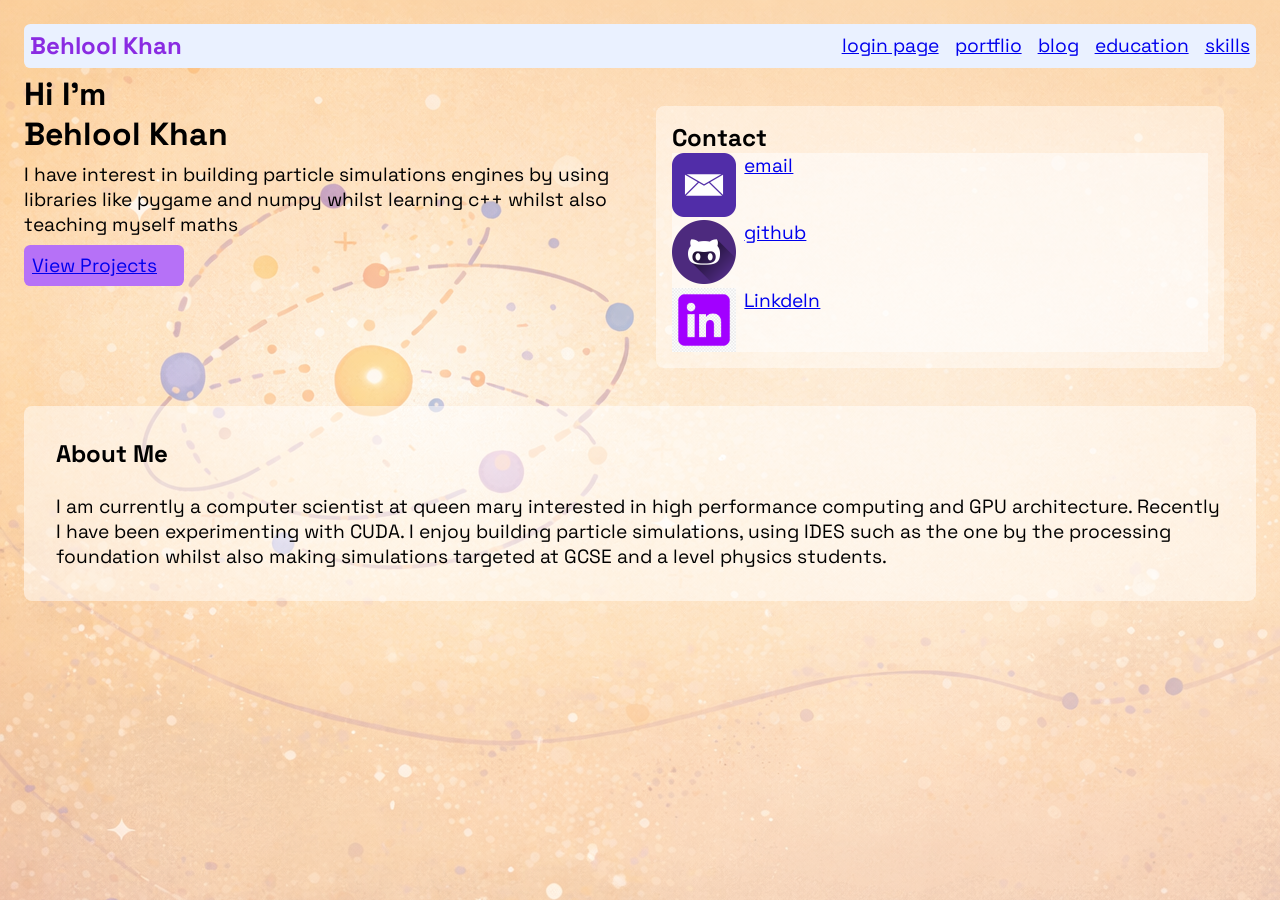
<file: html/index.html>
<!-- loads the home page for your website. -->
 
<!-- About Me - short biography of yourself -->
<!-- Should contain a link to login page -->
<!-- This should have the contacts section aswell -->

<!DOCTYPE html>
<html lang="en">
<head>
    <meta charset="UTF-8">
    <meta name="viewport" content="width=device-width, initial-scale=1.0">
    <title>Home page</title>

    <!-- Link to stylesheets -->
    <link href="/css/reset.css" rel="stylesheet">
    <link href="/css/index.css" rel="stylesheet">

    <!-- link to google fonts -->
    <link rel="preconnect" href="https://fonts.googleapis.com">
    <link rel="preconnect" href="https://fonts.gstatic.com" crossorigin>
    <link href="https://fonts.googleapis.com/css2?family=Comfortaa:wght@300..700&family=Pangolin&family=Space+Grotesk:wght@300..700&display=swap" rel="stylesheet">


</head>

<body>
    <article>

        <header id="navBar">
            <h2>Behlool Khan</h2>
            <nav>
                <a href="/html/login.html">login page</a>
                <a href="/html/portfolio.html">portflio</a>
                <a href="/html/blog.html">blog</a>
                <a href="/html/education.html">education</a>
                <a href="/html/skills.html">skills</a>
            </nav>
        </header>

        <section id="Intro">

            <h1>Hi I'm <br> Behlool Khan</h1>
            <p>I have interest in building particle simulations engines by using libraries like pygame and numpy whilst learning c++ whilst also teaching myself maths</p>
            <a href="/html/portfolio.html"> View Projects</a>
        </section>

        <section id="AboutMe">

            <h2>About Me</h2>
            <br>
            <p>
            I am currently a computer scientist at queen mary interested in high performance computing and GPU architecture. Recently
            I have been experimenting with CUDA. I enjoy building particle simulations, using IDES such as the one by the processing foundation
            whilst also making simulations targeted at GCSE and a level physics students.
            </p>
        </section>

        <section id="contact">

            <h2>Contact</h2>
            <div id="subContainer">
            <figure class="iconFigures">
                <img src="/images/email.png" class="icon">
                <figcaption><a href="mailto:behloolk2020@gmail.com">email</a></figcaption>
            </figure>

            <figure class="iconFigures">
                <img src="/images/github.png" class="icon">
                <figcaption><a href="https://github.com/BehloolKhan">github</a></figcaption>
            </figure>

            <figure class="iconFigures">
                <img src="/images/linkedln.png" class="icon">
                <figcaption><a href="https://www.linkedin.com/in/behlool-khan-b750aa2a1/">Linkdeln</a></figcaption>
            </figure>
            </div>

        </section>
    </article>
</body>
</html>
</file>
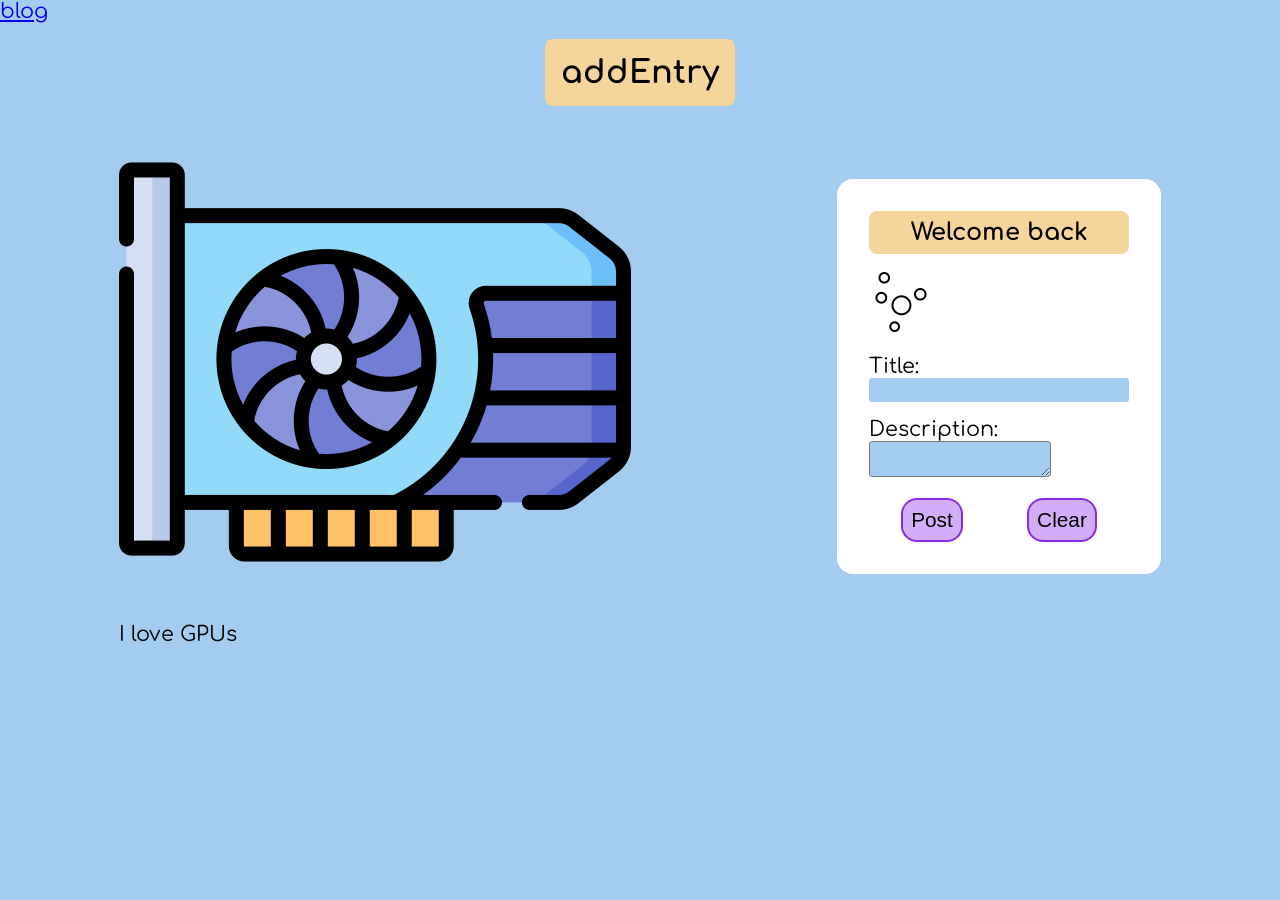
<file: html/addEntry.html>
<!-- asks the user to post a blog entry via a form (Can be included as a temporary
link in index.html). -->

<!-- To access it, user must login -> addEntry -> then this form is filled out -> blog displayed -->
<!-- Alternatively, login -> addEntry and then have the option to view blog page directly -->

<!DOCTYPE html>
<html lang="en">
<head>
    <meta charset="UTF-8">
    <meta name="viewport" content="width=device-width, initial-scale=1.0">
    <title>add entry</title>

    <!-- style sheets -->
    <link href="/css/reset.css" rel="stylesheet">
    <link href="/css/addEntry.css" rel="stylesheet">

    <!-- Link to google fonts -->
    <link rel="preconnect" href="https://fonts.googleapis.com">
    <link rel="preconnect" href="https://fonts.gstatic.com" crossorigin>
    <link href="https://fonts.googleapis.com/css2?family=Comfortaa:wght@300..700&family=Pangolin&family=Space+Grotesk:wght@300..700&display=swap" rel="stylesheet">



</head>
<body>

    <a href="/html/blog.html">blog</a>

    <article>

        <h1>addEntry</h1>

        <section id="Form">
            <form method="GET">
                <fieldset>

                    <div id="message">
                        <h2>Welcome back</h2>
                    </div>

                    <figure>
                            <img src="../images/particles.png" id="logo">
                    </figure>


                    <div>
                        <label for="user-title">Title: </label>
                        <br>
                        <input type="text" name="userTitle" class="userInput" id="user-title">
                    </div>

                    <!-- Think about the structure of password -->
                    <div>
                        <label for="user-description">Description: </label>
                        <br>
                        <textarea name="userDescription" class="userInput" id="user-description"></textarea>
                    </div>

                    <div id="Buttons">
                        <input type="submit" class="Button" value="Post">
                        <input type="reset" class="Button" value="Clear">
                    </div>

                </fieldset>
            </form>
        </section>

        <section id="image">
            <figure>
                <img src="/images/betterGPU.png" alt="Image of GPU">
                <figcaption>I love GPUs</figcaption>
            </figure>
        </section>

        
    </article>
</body>
</html>
</file>
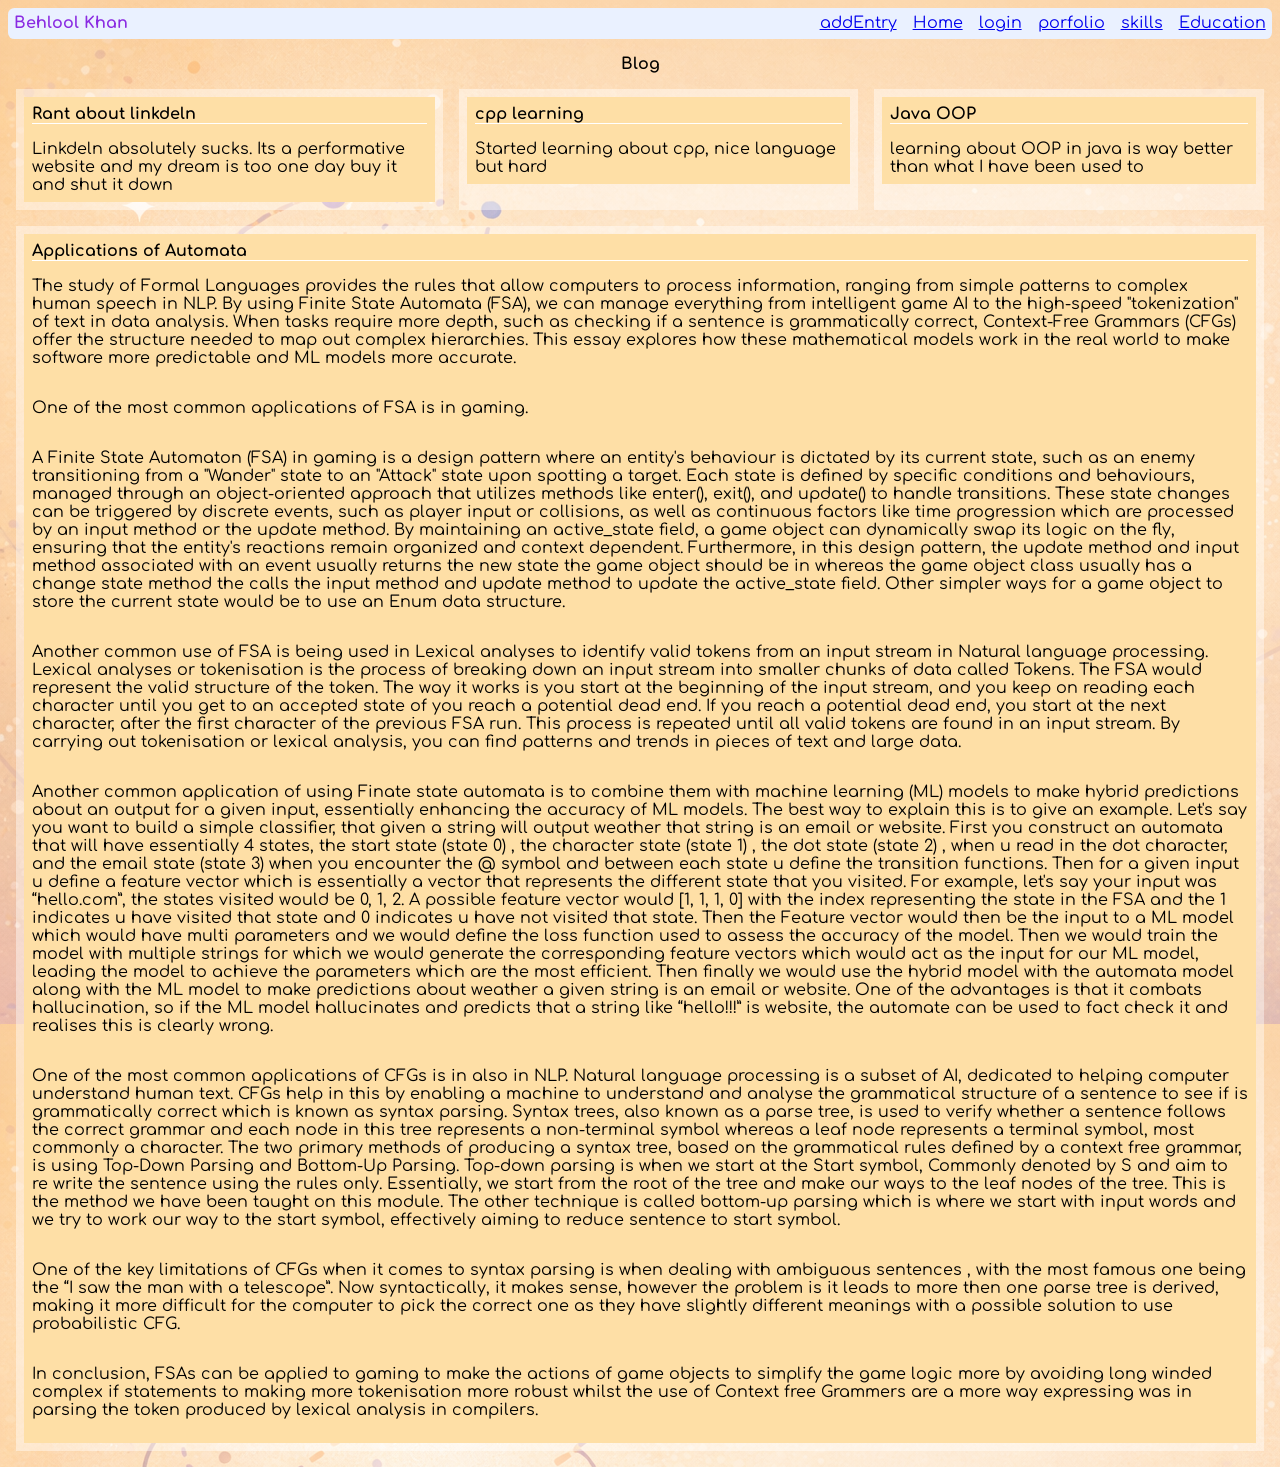
<file: html/blog.html>
<!-- User can see all blog posts -->
<!-- There should be a link to page which allows user to add blog page -addEntry.html -->
<!-- Should also contain a log out button -->

<!DOCTYPE html>
<html lang="en">
<head>
    <meta charset="UTF-8">
    <meta name="viewport" content="width=device-width, initial-scale=1.0">
    <title>Blog </title>

    <!-- stylesheets -->
    <link href="/css/reset.css" rel="stylesheet">
    <link href="/css/blog.css" rel="stylesheet">

    <!-- Link to google fonts -->
    <link rel="preconnect" href="https://fonts.googleapis.com">
    <link rel="preconnect" href="https://fonts.gstatic.com" crossorigin>
    <link href="https://fonts.googleapis.com/css2?family=Comfortaa:wght@300..700&family=Pangolin&family=Space+Grotesk:wght@300..700&display=swap" rel="stylesheet">

    
</head>
<body>
    <header id="navBar">
            <h1>Behlool Khan</h1>
            <nav>
                <a href="/html/addEntry.html">addEntry</a>
                <a href="/html/index.html">Home</a>
                <a href="/html/login.html">login</a>
                <a href="/html/portfolio.html">porfolio</a>
                <a href="/html/skills.html">skills</a>
                <a href="/html/education.html">Education</a>
            </nav>
    </header>

    <article>

        <h1>Blog</h1>

        <section id="section1">
            <div>
                <h2>Rant about linkdeln</h2>
                <p>Linkdeln absolutely sucks. Its a performative website and my dream is too one day buy it and shut it down</p>
            </div>
        </section>

        <section id="section2">
            <div>
                <h2>cpp learning</h2>
                <p>Started learning about cpp, nice language but hard</p>
            </div>
        </section>

        <section id="section3">
            <div>
                <h2>Java OOP</h2>
                <p>learning about OOP in java is way better than what I have been used to</p>
            </div>
        </section>

        <section id="section4">
            <div>
                <h2>Applications of Automata</h2>
                <p>
                    The study of Formal Languages provides the rules that allow computers to process information, ranging from simple
                    patterns to complex human speech in NLP. By using Finite State Automata (FSA), we can manage everything from intelligent
                    game AI to the high-speed "tokenization" of text in data analysis. When tasks require more depth, such as checking if a
                    sentence is grammatically correct, Context-Free Grammars (CFGs) offer the structure needed to map out complex
                    hierarchies. This essay explores how these mathematical models work in the real world to make software more predictable
                    and ML models more accurate.
                    <br><p></p>
                    One of the most common applications of FSA is in gaming.
                    <br><p></p>
                    A Finite State Automaton (FSA) in gaming is a design pattern where an entity's behaviour is dictated by its current
                    state, such as an enemy transitioning from a "Wander" state to an "Attack" state upon spotting a target. Each state is
                    defined by specific conditions and behaviours, managed through an object-oriented approach that utilizes methods like
                    enter(), exit(), and update() to handle transitions. These state changes can be triggered by discrete events, such as
                    player input or collisions, as well as continuous factors like time progression which are processed by an input method
                    or the update method. By maintaining an active_state field, a game object can dynamically swap its logic on the fly,
                    ensuring that the entity's reactions remain organized and context dependent. Furthermore, in this design pattern, the
                    update method and input method associated with an event usually returns the new state the game object should be in
                    whereas the game object class usually has a change state method the calls the input method and update method to update
                    the active_state field. Other simpler ways for a game object to store the current state would be to use an Enum data
                    structure.
                    <br><p></p>
                    Another common use of FSA is being used in Lexical analyses to identify valid tokens from an input stream in Natural
                    language processing. Lexical analyses or tokenisation is the process of breaking down an input stream into smaller
                    chunks of data called Tokens. The FSA would represent the valid structure of the token. The way it works is you start at
                    the beginning of the input stream, and you keep on reading each character until you get to an accepted state of you
                    reach a potential dead end. If you reach a potential dead end, you start at the next character, after the first
                    character of the previous FSA run. This process is repeated until all valid tokens are found in an input stream. By
                    carrying out tokenisation or lexical analysis, you can find patterns and trends in pieces of text and large data.
                    <br><p></p>
                    Another common application of using Finate state automata is to combine them with machine learning (ML) models to make
                    hybrid predictions about an output for a given input, essentially enhancing the accuracy of ML models. The best way to
                    explain this is to give an example. Let's say you want to build a simple classifier, that given a string will output
                    weather that string is an email or website. First you construct an automata that will have essentially 4 states, the
                    start state (state 0) , the character state (state 1) , the dot state (state 2) , when u read in the dot character, and
                    the email state (state 3) when you encounter the @ symbol and between each state u define the transition functions.
                    Then for a given input u define a feature vector which is essentially a vector that represents the different state that
                    you visited. For example, let's say your input was “hello.com”, the states visited would be 0, 1, 2. A possible feature
                    vector would [1, 1, 1, 0] with the index representing the state in the FSA and the 1 indicates u have visited that state
                    and 0 indicates u have not visited that state.
                    Then the Feature vector would then be the input to a ML model which would have multi parameters and we would define the
                    loss function used to assess the accuracy of the model.
                    Then we would train the model with multiple strings for which we would generate the corresponding feature vectors which
                    would act as the input for our ML model, leading the model to achieve the parameters which are the most efficient. Then
                    finally we would use the hybrid model with the automata model along with the ML model to make predictions about weather
                    a given string is an email or website. One of the advantages is that it combats hallucination, so if the ML model
                    hallucinates and predicts that a string like “hello!!!” is website, the automate can be used to fact check it and
                    realises this is clearly wrong.
                    <br><p></p>
                    One of the most common applications of CFGs is in also in NLP. Natural language processing is a subset of AI, dedicated
                    to helping computer understand human text. CFGs help in this by enabling a machine to understand and analyse the
                    grammatical structure of a sentence to see if is grammatically correct which is known as syntax parsing. Syntax trees,
                    also known as a parse tree, is used to verify whether a sentence follows the correct grammar and each node in this tree
                    represents a non-terminal symbol whereas a leaf node represents a terminal symbol, most commonly a character. The two
                    primary methods of producing a syntax tree, based on the grammatical rules defined by a context free grammar, is using
                    Top-Down Parsing and Bottom-Up Parsing. Top-down parsing is when we start at the Start symbol, Commonly denoted by S and
                    aim to re write the sentence using the rules only. Essentially, we start from the root of the tree and make our ways to
                    the leaf nodes of the tree. This is the method we have been taught on this module. The other technique is called
                    bottom-up parsing which is where we start with input words and we try to work our way to the start symbol, effectively
                    aiming to reduce sentence to start symbol.
                    <br><p></p>
                    One of the key limitations of CFGs when it comes to syntax parsing is when dealing with ambiguous sentences , with the
                    most famous one being the “I saw the man with a telescope”. Now syntactically, it makes sense, however the problem is it
                    leads to more then one parse tree is derived, making it more difficult for the computer to pick the correct one as they
                    have slightly different meanings with a possible solution to use probabilistic CFG.
                    <br><p></p>
                    In conclusion, FSAs can be applied to gaming to make the actions of game objects to simplify the game logic more by
                    avoiding long winded complex if statements to making more tokenisation more robust whilst the use of Context free
                    Grammers are a more way expressing was in parsing the token produced by lexical analysis in compilers.
                </p>
            </div>
        </section>
    </article>
</body>
</html>
</file>
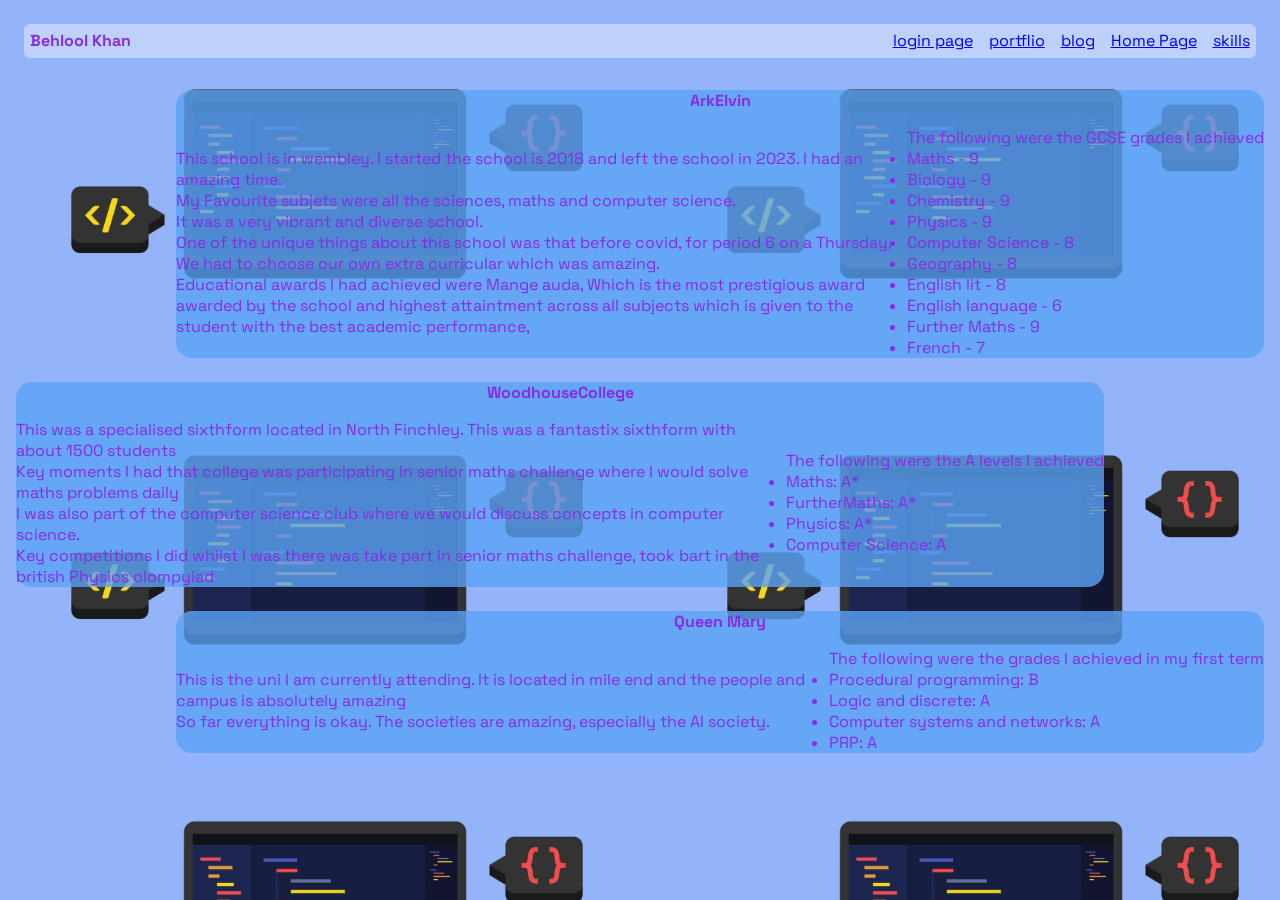
<file: html/education.html>
<!--this page will provide information about your education and qualifications -->
<!DOCTYPE html>
<html lang="en">
<head>
    <meta charset="UTF-8">
    <meta name="viewport" content="width=device-width, initial-scale=1.0">
    <title>Education</title>

    <!-- link to stylesheets -->
    <link href="/css/reset.css" rel="stylesheet">
    <link href="/css/education.css" rel="stylesheet">

    <!-- Link to google fonts -->
    <link rel="preconnect" href="https://fonts.googleapis.com">
    <link rel="preconnect" href="https://fonts.gstatic.com" crossorigin>
    <link href="https://fonts.googleapis.com/css2?family=Comfortaa:wght@300..700&family=Pangolin&family=Space+Grotesk:wght@300..700&display=swap" rel="stylesheet">


</head>
<body>

    <article>

        <header id="navBar">
            <h2>Behlool Khan</h2>
            <nav>
                <a href="/html/login.html">login page</a>
                <a href="/html/portfolio.html">portflio</a>
                <a href="/html/blog.html">blog</a>
                <a href="/html/index.html">Home Page</a>
                <a href="/html/skills.html">skills</a>
            </nav>
        </header>

        <section id="arkElvin">
            <h2>ArkElvin</h2>
            <div class="About">
                This school is in wembley. I started the school is 2018 and left the school in 2023. I had an amazing time.
                <br>My Favourite subjets were all the sciences, maths and computer science.
                <br>It was a very vibrant and diverse school.
                <br>One of the unique things about this school was that before covid, for period 6 on a Thursday, We had to choose
                our own extra curricular which was amazing.
                <br>Educational awards I had achieved were Mange auda, Which is the most prestigious award awarded by the school
                and highest attaintment across all subjects which is given to the student with the best academic performance,
            </div>
            <div class="Grades">
                <p>The following were the GCSE grades I achieved</p>
                <ul>
                    <li>Maths - 9</li>
                    <li>Biology - 9</li>
                    <li>Chemistry - 9</li>
                    <li>Physics - 9</li>
                    <li>Computer Science - 8</li>
                    <li>Geography - 8</li>
                    <li>English lit - 8</li>
                    <li>English language - 6</li>
                    <li>Further Maths - 9</li>
                    <li>French - 7</li>
                </ul>
            </div>
        </section>


        <section id="WoodhouseCollege">
            <h2>WoodhouseCollege</h2>
            <div class="About">
                This was a specialised sixthform located in North Finchley. This was a fantastix sixthform with about 1500 students
                <br>Key moments I had that college was participating in senior maths challenge where I would solve maths problems daily
                <br>I was also part of the computer science club where we would discuss concepts in computer science.
                <br>Key competitions I did whilst I was there was take part in senior maths challenge, took bart in the british Physics olompyiad
            </div>
            <div class="Grades">
                <p>The following were the A levels I achieved</p>
                <ul>
                    <li>Maths: A*</li>
                    <li>FurtherMaths: A*</li>
                    <li>Physics: A*</li>
                    <li>Computer Science: A</li>
                </ul>
            </div>
        </section>

        
        <section id="QueenMary">
            <h2>Queen Mary</h2>
            <div class="About">
                This is the uni I am currently attending.  It is located in mile end and the people and campus is absolutely amazing
                <br>So far everything is okay. The societies are amazing, especially the AI society.
                <br>
            </div>
            <div class="Grades">
                <p>The following were the grades I achieved in my first term</p>
                <ul>
                    <li>Procedural programming: B</li>
                    <li>Logic and discrete: A</li>
                    <li>Computer systems and networks: A</li>
                    <li>PRP: A</li>
                </ul>
            </div>
        </section>

    </article>


</body>
</html>
</file>
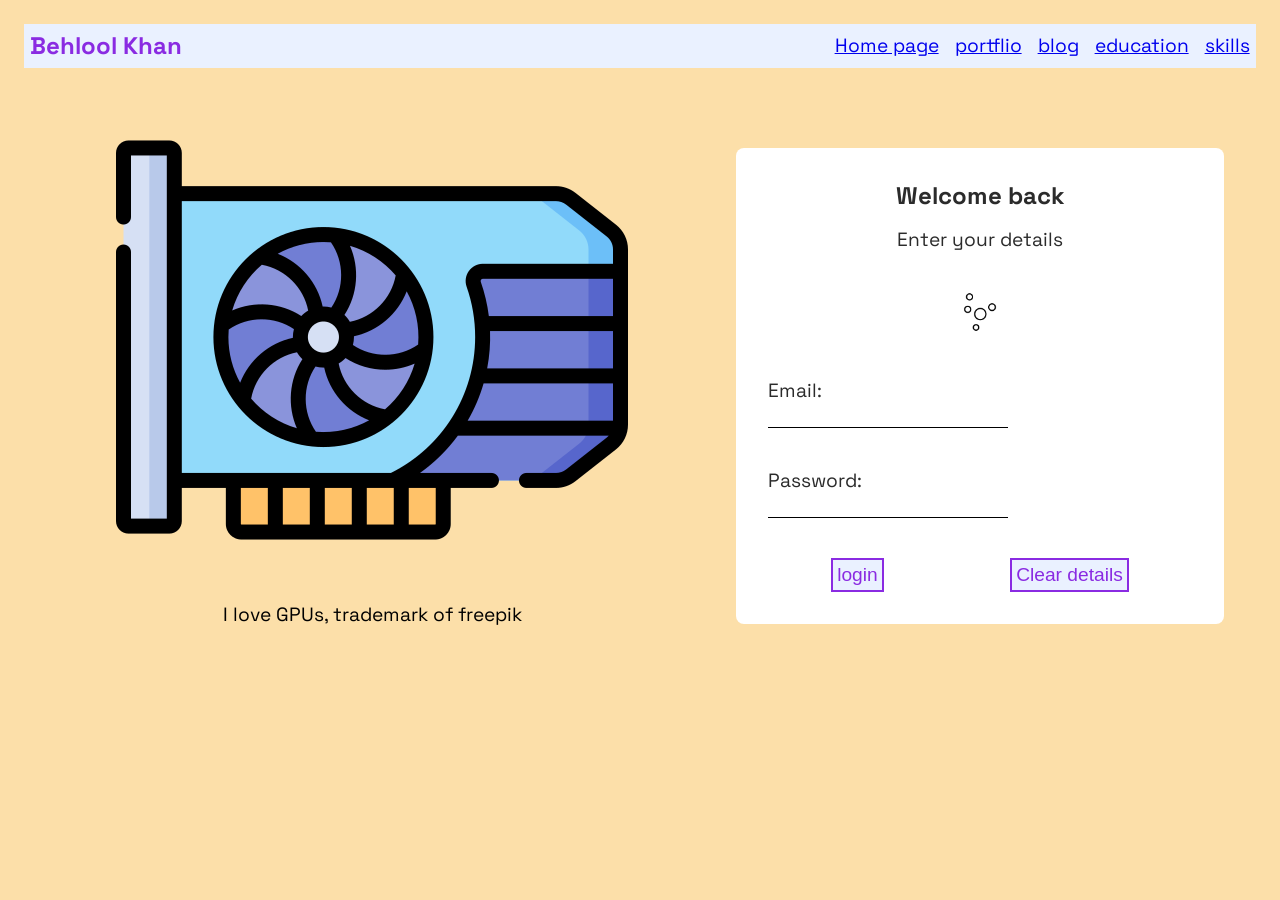
<file: html/login.html>
<!-- asks the user to input an email address and password (Alternatively, this can also
be included with index.html within the <aside> element). -->
<!-- login form -->
<!-- After this is submitted, should be redirected to addEntry - blog page-->

<!DOCTYPE html>
<html lang="en">
<head>
    <meta charset="UTF-8">
    <meta name="viewport" content="width=device-width, initial-scale=1.0">
    <title>Login</title>

    <link href="/css/reset.css" rel="stylesheet">
    <link href="/css/login.css" rel="stylesheet">

    <!-- link to google font -->
    <link rel="preconnect" href="https://fonts.googleapis.com">
    <link rel="preconnect" href="https://fonts.gstatic.com" crossorigin>
    <link href="https://fonts.googleapis.com/css2?family=Comfortaa:wght@300..700&family=Pangolin&family=Space+Grotesk:wght@300..700&display=swap" rel="stylesheet">



</head>

<body>
    <article>

        <header id="navBar">
            <h2>Behlool Khan</h2>
            <nav>
                <a href="/html/index.html">Home page</a>
                <a href="/html/portfolio.html">portflio</a>
                <a href="/html/blog.html">blog</a>
                <a href="/html/education.html">education</a>
                <a href="/html/skills.html">skills</a>
            </nav>
        </header>

        <section id="Form">

            <form method="POST">
                <fieldset>

                    <div id="message">
                        <h2>Welcome back</h2>
                        <p>Enter your details</p>
                    </div>

                    <figure>
                            <img src="/images/particles.png" id="logo">
                    </figure>


                    <div>
                        <label for="user-email">Email: </label>
                        <br>
                        <input type="email" name="userEmail" class="userInput" id="user-email">
                    </div>

                    <!-- Think about the structure of password -->
                    <div>
                        <label for="user-password">Password: </label>
                        <br>
                        <input type="password" name="userPassword" class="userInput" id="user-password">
                    </div>



                    <div id="Buttons">
                        <input type="submit" class="Button" value="login">
                        <input type="reset" class="Button" value="Clear details">
                    </div>

                </fieldset>
            </form>
        </section>

        <section id="image">
            <figure>
                <img src="/images/betterGPU.png", alt="Image of GPU">
                <figcaption>I love GPUs, trademark of freepik</figcaption>
            </figure>
        </section>

        
    </article>
</body>
</html>
</file>
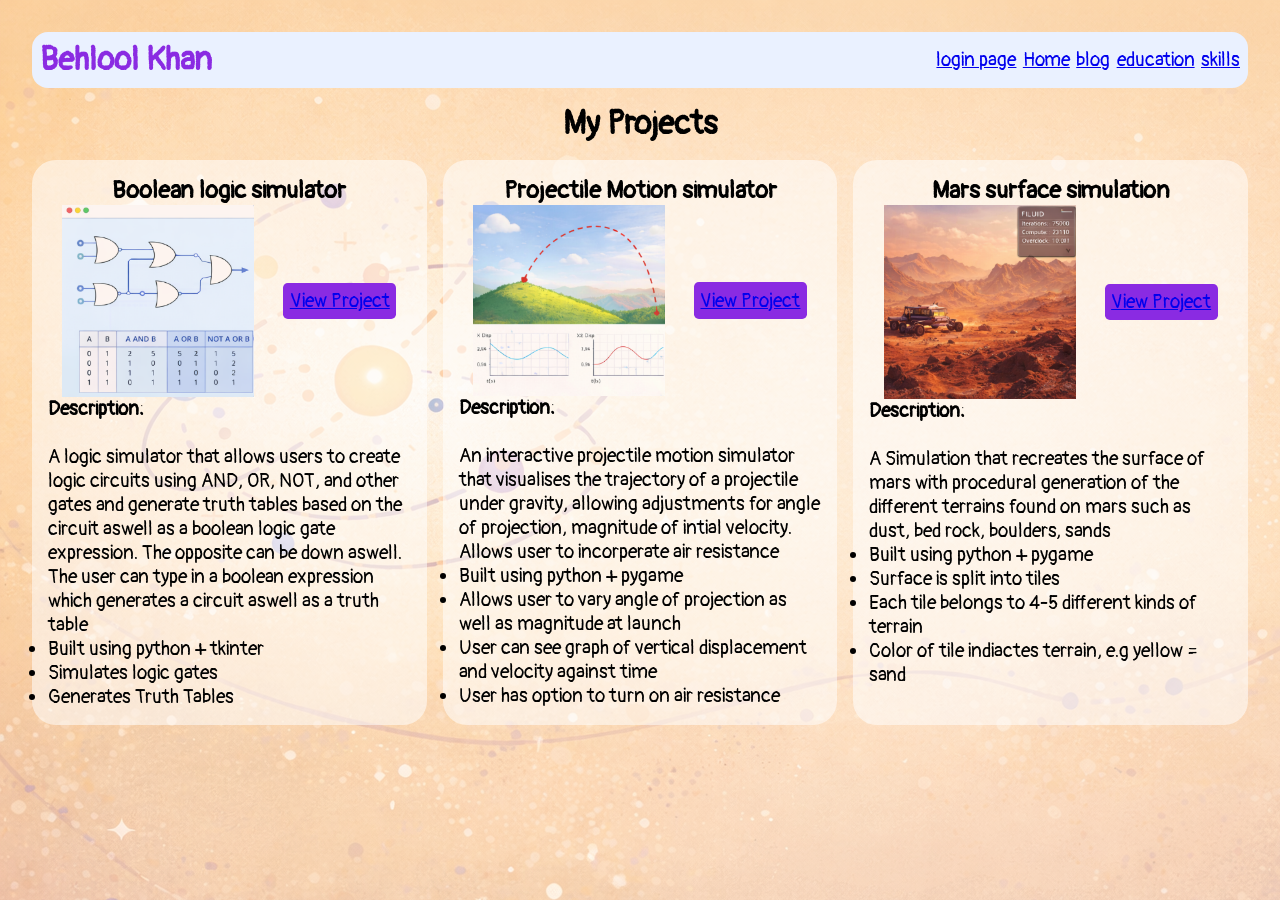
<file: html/portfolio.html>
<!-- Portfolio - this page will provide information about links and descriptions/evidence of
projects you have worked on. -->

<!DOCTYPE html>
<html lang="en">
<head>
    <meta charset="UTF-8">
    <meta name="viewport" content="width=device-width, initial-scale=1.0">
    <title>Portfolio</title>

    <!-- stylesheets -->
    <link href="/css/reset.css" rel="stylesheet">
    <link href="/css/portflio.css" rel="stylesheet">

    <!-- Google Fonts -->
    <link rel="preconnect" href="https://fonts.googleapis.com">
    <link rel="preconnect" href="https://fonts.gstatic.com" crossorigin>
    <link href="https://fonts.googleapis.com/css2?family=Comfortaa:wght@300..700&family=Pangolin&family=Space+Grotesk:wght@300..700&display=swap" rel="stylesheet">

</head>
<body>
    <article>

        <header id="navBar">
            <h1>Behlool Khan</h1>
            <nav>
                <a href="/html/login.html">login page</a>
                <a href="/html/index.html">Home</a>
                <a href="/html/blog.html">blog</a>
                <a href="/html/education.html">education</a>
                <a href="/html/skills.html">skills</a>
            </nav>
        </header>

        <h1 id="Projects">
            My Projects
        </h1>

        <section id="BooleanProject" class="projectSection">
            <figure class="projectFigure">
                <figcaption><h2 class="projectTitles">Boolean logic simulator</h2></figcaption>
                <img src="/images/boolean.png" class="projectImage" alt="logicGatesPicture">
                <a href="https://github.com/BehloolKhan/boolean_logic_simulator">View Project</a>
            </figure>

            <p class="Description">
                <h3>Description: </h3>
                <br>
                A logic simulator that allows users to create logic circuits using AND, OR, NOT, and other gates and generate
                truth tables based on the circuit aswell as a boolean logic gate expression. The opposite can be down aswell.
                The user can type in a boolean expression which generates a circuit aswell as a truth table
            </p>

            <ul class="OverView">
                <li>Built using python + tkinter</li>
                <li>Simulates logic gates</li>
                <li>Generates Truth Tables</li>
            </ul>

        </section>

        <section id="ProjectileProject" class="projectSection">
            <figure class="projectFigure">
                <figcaption><h2 class="projectTitles">Projectile Motion simulator</h2></figcaption>
                <img src="/images/projectile.png" class="projectImage", alt="projectileMotionPicture">
                <a href="https://github.com/BehloolKhan/projectileMotionGithub">View Project</a>
            </figure>

            <p class="Description">
                <h3>Description: </h3>
                <br>
                An interactive projectile motion simulator that visualises the trajectory of a projectile under gravity, allowing
                adjustments for angle of projection, magnitude of intial velocity. Allows user to incorperate air resistance
            </p>

            <ul class="OverView">
                <li>Built using python + pygame</li>
                <li>Allows user to vary angle of projection as well as magnitude at launch</li>
                <li>User can see graph of vertical displacement and velocity against time </li>
                <li>User has option to turn on air resistance</li>
            </ul>
        </section>

        <section id="SimulationProject" class="projectSection">

            <figure class="projectFigure">
                <figcaption><h2 class="projectTitles">Mars surface simulation</h2></figcaption>
                <img src="/images/mars.png" class="projectImage" class="MarsSimulationPicture">
                <a href="https://github.com/BehloolKhan/mars-Surface-simulation">View Project</a>
            </figure>

            <p class="Description">
                <h3>Description: </h3>
                <br>
                A Simulation that recreates the surface of mars with procedural generation of the different terrains found on mars
                such as dust, bed rock, boulders, sands
            </p>

            <ul class="OverView">
                <li>Built using python + pygame</li>
                <li>Surface is split into tiles</li>
                <li>Each tile belongs to 4-5 different kinds of terrain</li>
                <li>Color of tile indiactes terrain, e.g yellow = sand</li>
            </ul>

        </section>

    </article>
</body>
</html>
</file>
<file: css/index.css>
body {

    background-image: url("/images/homePageBackground.png");
    font-family: "Space Grotesk";
    font-size:1.2rem;
}

/*styling images*/
.icon {

    width:4rem;
}

/* styling the h1 and h2 tags */
h2 {

    font-size:1.5rem;
}

h1 {

    font-size: 2rem;;
}


article {

    display:grid;
    grid-template-areas: 
    "navBar navBar"
    "Intro contact"
    "AboutMe AboutMe";
    padding:1.5rem;
    gap:0.4rem;

}

/* Css to style the nav bar */
#navBar {

    grid-area:navBar;

    display:flex;
    flex-direction:row;
    justify-content: space-between;

    background-color: #EAF1FF;
    color:blueviolet;
    
    padding:0.4rem;
    border-radius: 0.4rem;;
}

#navBar nav {

    display:flex;
    flex-direction: row;
    gap:1rem;
    align-items: center;
}

/* ************************ */


#Intro {

    grid-area:Intro;
    display:flex;
    flex-direction: column;
    gap:0.5rem;
}

#Intro a {

    background-color: rgb(182, 113, 247);
    border-radius: 0.4rem;
    padding:0.5rem;
    width:9rem;
}

#AboutMe {

    grid-area:AboutMe;
    background-color: rgba(255, 255, 255, 0.49);
    padding:2rem;
    border-radius: 0.5rem;
}


/* Css to do with contacts section */
#contact {

    grid-area:contact;
    background-color: rgba(255, 255, 255, 0.43);
    padding:1rem;
    margin:2rem;
    border-radius: 0.5rem;
}

#contact #subContainer {

     display:flex;
     flex-direction: column;
     gap:0.2rem;
}

.iconFigures {

    display:flex;
    gap:0.5rem;
}


/* ****************************** */


#subContainer {

    background-color: rgba(255, 255, 255, 0.523);
}
</file>
<file: css/addEntry.css>
#logo {

    width:4rem;
}

body {

    background-color: rgb(164, 204, 241);
    font-size: 1.3rem;
    font-family: "Comfortaa";
}

/* css to do with the addEntry and welcome back message */
h1 {

    font-size:2rem;

    background-color: rgb(245, 213, 153);
    text-align: center;

    padding:1rem;
    border-radius: 0.5rem;
}

#message h2 {

    font-size:1.5rem;
    background-color: rgb(245, 213, 153);
    text-align: center;

    padding:0.5rem;
    border-radius: 0.5rem;

}

/* css to do with the addEntry and welcome back message */
.userInput {

    background-color: rgb(164, 204, 241);
    border-radius: 0.2rem;
}

/* css to do with buttons */
.Button {

    background-color: rgb(212, 173, 248);
    padding:0.5rem;
    border:solid 2pt blueviolet;
    border-radius:1rem;
}

#Buttons {

    display:flex;
    justify-content: space-around;
}
/* css to do with buttons */

article {

    display:grid;
    place-items:center;
    grid-template-areas: 
    "title title"
    "image form"
    ;

    margin:1rem;
}

/* css to with form section */
#Form {

    grid-area:form;
    background-color: white;
    padding:1rem;
    border-radius: 1rem;
}

fieldset{

    display:flex;
    gap:1rem;
    flex-direction: column;
    margin:1rem;
}

/* css to with form section */


#Image {

    grid-area:image;
}

h1{
    grid-area:title
}
</file>
<file: css/blog.css>
body {
    background-image: url("/images/homePageBackground.png");
    font-family: "Comfortaa";
}

/* css to do with section elements */

section {
    background-color: rgba(255, 255, 255, 0.419);
    padding:0.5rem;
}

section div {

    background-color: rgb(254, 223, 166);
    display:flex;
    flex-direction: column;

    padding:0.5rem;
    gap:1rem;
}

section div h2 {

    border-bottom:solid 1pt white;
}

/* css to do with section elements */

/* Css to style the nav bar */
#navBar {

    display:flex;
    flex-direction:row;
    justify-content: space-between;

    background-color: #EAF1FF;
    color:blueviolet;
    
    padding:0.4rem;
    border-radius: 0.4rem;

    margin:0.5rem;
}

#navBar nav {

    display:flex;
    flex-direction: row;
    gap:1rem;
    align-items: center;
}

/* ************************ */

article {

    display:grid;
    grid-template-areas: 
    "h1 h1 h1"
    "section1 section2 section3"
    "section4 section4 section4";

    gap:1rem;
    margin:1rem;
}

h1 {

    grid-area:h1;
    text-align: center;
}

#section1 {
    grid-area:section1;
}

#section2 {
    grid-area:section2;
}

#section3{
    grid-area:section3;
}

#section4 {
    grid-area:section4;
}
</file>
<file: css/education.css>
body {
    background-image: url("/images/computerBetter.png");
    font-family: "Space Grotesk";
    background-repeat: repeat;
    background-size: auto;
}

article {

    display:flex;
    flex-direction: column;
    gap:1.5rem;
    margin:1rem;
}

/* Css to style the nav bar */
#navBar {

    display:flex;
    flex-direction:row;
    justify-content: space-between;

    background-color: #bdd1fa;
    color:blueviolet;
    
    padding:0.4rem;
    border-radius: 0.4rem;

    margin:0.5rem;
}

#navBar nav {

    display:flex;
    flex-direction: row;
    gap:1rem;
    align-items: center;
}

/* ************************ */


/* Formatting the sections */
section{

    display:grid;
    grid-template-areas: 
    "title title"
    "about Grades"
    ;
    place-items: center;

    background-color: rgba(91, 163, 245, 0.799);
    color:blueviolet;

    border-radius: 1rem;
    margin-right:5rem;
    margin-left:5rem;

    gap:1rem;
}

section h2 {

    grid-area:title;
}

.About {

    grid-area:about;
}

.Grades {
    grid-area: Grades;
}
/* Formatting the sections */

/* Formatting the speficific sections */
#arkElvin{

    position:relative;
    top:0rem;
    left:5rem;
}

#WoodhouseCollege {

    position:relative;
    top:0rem;
    right:5rem;
}

#QueenMary{

    position:relative;
    top:0rem;
    left:5rem;
}
</file>
<file: css/login.css>
body {

   /* background-color: #F7F8FC; */
   background-color: rgb(252, 223, 169);
   font-family: "Space Grotesk";
   font-size:1.2rem;
}

h1 {

    font-size: 2rem;
}

h2 {
    font-size:1.5rem;
}

article {

    display:grid;
    grid-template-areas:
    "navBar navBar"
    "image Form";
    margin:1.5rem;
    gap:1rem;

}

/* Css to do with the navigation bar */


#navBar {

    grid-area:navBar;
    display:flex;
    flex-direction:row;
    justify-content: space-between;

    background-color: #EAF1FF;
    color:blueviolet;
    padding:0.4rem;
}

#navBar nav {

    display:flex;
    flex-direction: row;
    gap:1rem;
    align-items: center;
}

/* Css to do with form and its sub elements */
#Form {

    grid-area:Form;
}

form {

    margin-top:4rem;

    background-color: white;
    padding:2rem;
    border-radius: 0.5rem;
    vertical-align: middle;
    margin-right:2rem;
}

fieldset {

    display:flex;
    flex-direction: column;
    gap:2.5rem;
    color:#2B2B2B;

}

#Buttons {

    display:flex;
    justify-content: space-around;
}

.Button{
    background-color: #EAF1FF;
    color:blueviolet;
    border:solid 2pt blueviolet;
    padding:0.25rem;

}

#message {

    text-align:center;
    display:flex;
    flex-direction: column;
    gap:1rem;
}

figure {

    text-align: center;
}

#logo {

    height:2.5rem;
    text-align: center;
}


.userInput {

    border-bottom: solid 1pt black;
}


/* To do with images */

#image {

    grid-area:image;
}
</file>
<file: css/portflio.css>
body {

    background-image: url("/images/homePageBackground.png");
    font-family: "Pangolin";
    font-size:1.2rem;
}

/* general css */
h1 {
    font-size:2rem;
}

h2 {
    font-size:1.5rem;
}

article {

    display:grid;
    grid-template-areas: 
    "navBar navBar navBar"
    "Project Project Project"
    "Boolean Projectile Simulation"
    ;
    gap:1rem;
    margin:2rem;
    
}

/* Css to do with nav Bar */
#navBar {

    grid-area:navBar;


    display:flex;
    justify-content: space-between;

    background-color: #EAF1FF;
    color:blueviolet;

    padding:0.5rem;
    border-radius:1rem;
}

#navBar nav {

    display:flex;
    gap:0.4rem;
    align-items: center;
}


#Projects {

    grid-area:Project;
    text-align: center;
}

#BooleanProject {
    grid-area:Boolean;
}

#ProjectileProject {

    grid-area:Projectile;

}

#SimulationProject {

    grid-area:Simulation;
}

/* Applies to the sections about projects */
.projectSection {

    background-color: rgba(255, 255, 255, 0.536);
    border-radius: 1.5rem;
    padding:1rem;
}

/* Applies to the titles in the projects */
.projectTitles {
    text-align: center;
}

/* Applies to the images in the project section */
.projectImage{

    width:12rem;
    text-align:center;
    grid-area:Image;
}

/* Applies to the figure element inside a project section making it a grid*/
.projectFigure {

    display:grid;
    grid-template-areas: 
    "Title Title"
    "Image link"
    ;
    place-items: center;
}

.projectFigure figcaption {

    grid-area:Title;
}

.projectFigure a {

    grid-area:link;
    background-color: blueviolet;
    padding:0.4rem;
    border-radius: 0.3rem;
}
</file>
